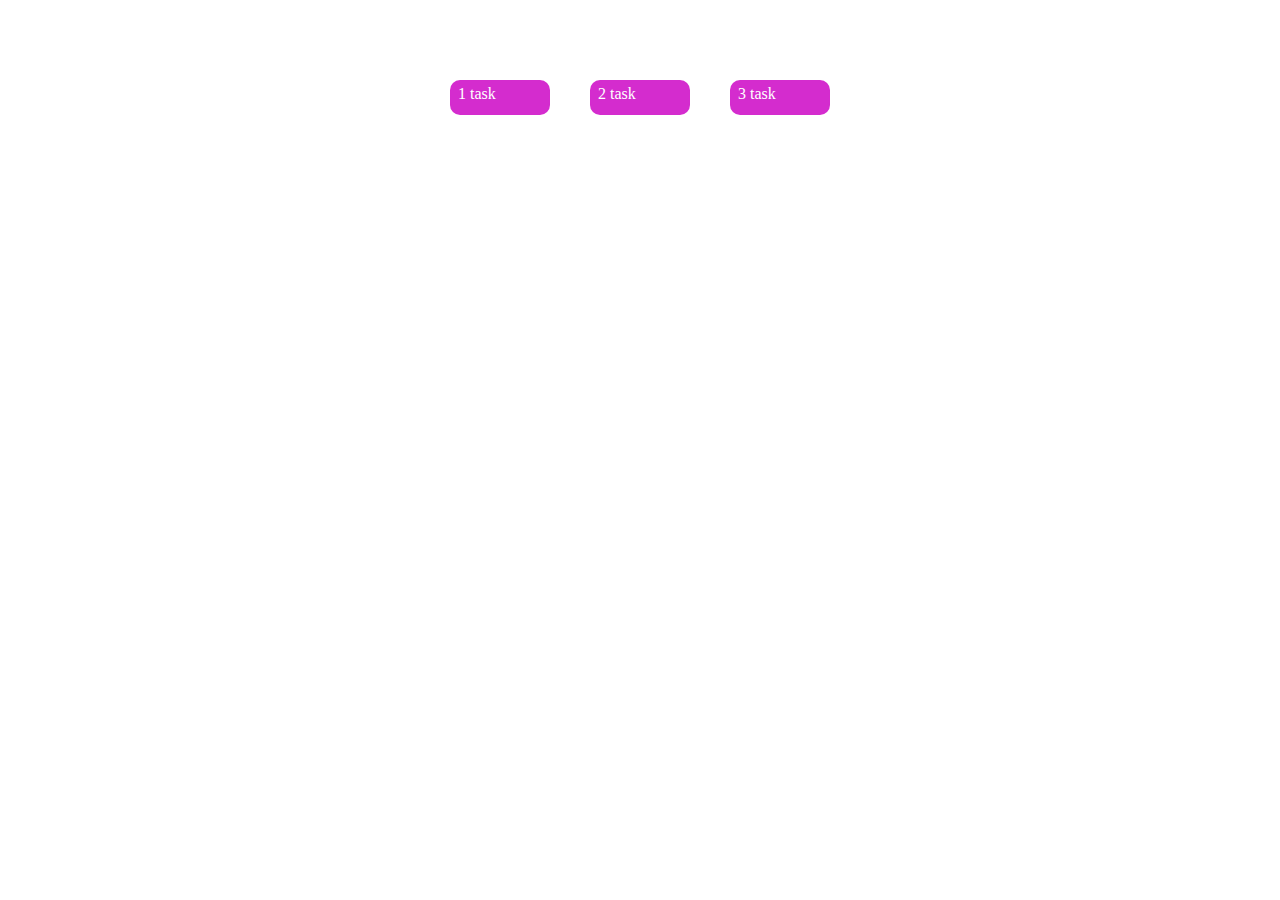
<file: index.html>
<!DOCTYPE html>
<html lang="en">
<head>
    <meta charset="UTF-8">
    <meta name="viewport" content="width=device-width, initial-scale=1.0">
    <link rel="stylesheet" href="./style.css">
    <title> 2 month homework all tasks </title>
</head>
<body>
        <div class="task-link">
            <a href="task1.html" target="_blank"> 1 task </a>
            
            <a href="./task2.html" target="_blank"> 2 task </a> 
            <a href="./task3.html" target="_blank"> 3 task </a> 
        </div>
</body>
</html>
</file>
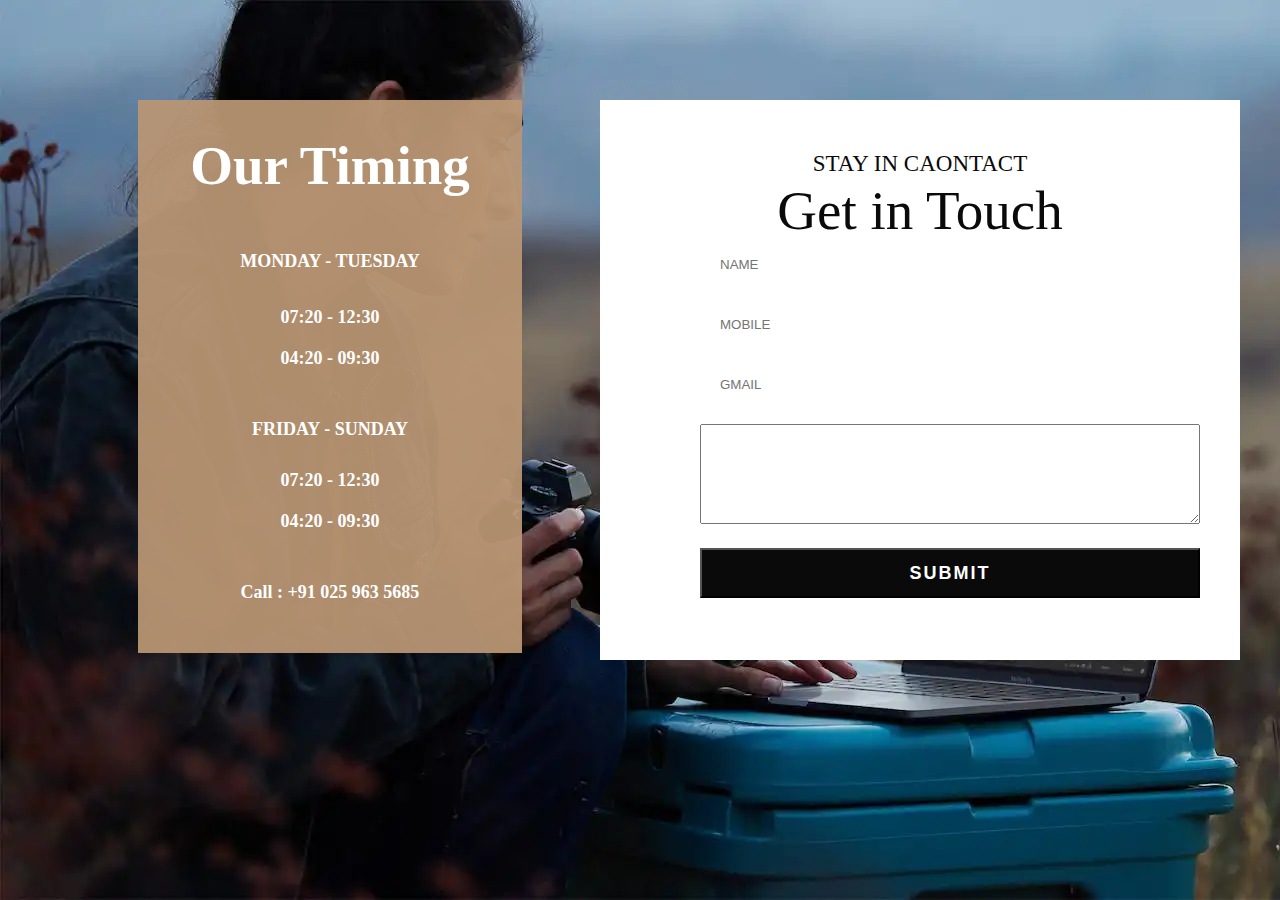
<file: task1.html>
<!DOCTYPE html>
<html lang="en">
<head>
    <meta charset="UTF-8">
    <meta name="viewport" content="width=device-width, initial-scale=1.0">
    <link rel="stylesheet" href="https://cdnjs.cloudflare.com/ajax/libs/font-awesome/6.5.1/css/all.min.css" integrity="sha512-DTOQO9RWCH3ppGqcWaEA1BIZOC6xxalwEsw9c2QQeAIftl+Vegovlnee1c9QX4TctnWMn13TZye+giMm8e2LwA==" crossorigin="anonymous" referrerpolicy="no-referrer" />
    <link rel="stylesheet" href="./task1.css">
    <title> Task 1 </title>
</head>
<body>
    <main class="general-main">
        <div class="general-box">
            <div class="general-main-left">
                <div class="left-info-top">
                    <h1>Our Timing</h1>
                    <p class="left-subtitle-top">
                        MONDAY - TUESDAY
                    </p>
        
                    <p class="left-info">
                        07:20 - 12:30
                    </p>
                    <p class="left-info-two">
                        04:20 - 09:30
                    </p>
    
                </div>
    
                <div class="left-info-botton">
                    <h2> FRIDAY - SUNDAY</h2>
                    <p class="left-desc">
                        07:20 - 12:30
                    </p>
                    <p class="left-desc-two">
                        04:20 - 09:30
                    </p>
                    <p class="left-desc-phone">
                        Call : +91 025 963 5685
                    </p>
                </div>
    
    
                <div class="left-media">
                    <span><i class="fa-brands fa-twitter"></i></span>
                    <span><i class="fa-brands fa-facebook"></i></span>
                    <span><i class="fa-brands fa-instagram"></i></span>
                    <span><i class="fa-brands fa-linkedin"></i></span>
                </div>
            </div>

            <div class="general-main-right">
                <div class="right-desc">
                    <h2>STAY IN CAONTACT</h2>
                    <h3>Get in Touch</h3>
                </div>
                <form>
                    <input type="text" placeholder="NAME">
                    <input type="number" placeholder="MOBILE">
                    <input type="gmail" placeholder="GMAIL">
                    
                    <textarea name="text" id="" cols="30" rows="10" placeholder="messege">

                        

                    </textarea>
                    <button class="btn">
                        submit
                    </button>
                </form>
            </div>

        </div>

    </main>
</body>
</html>
</file>
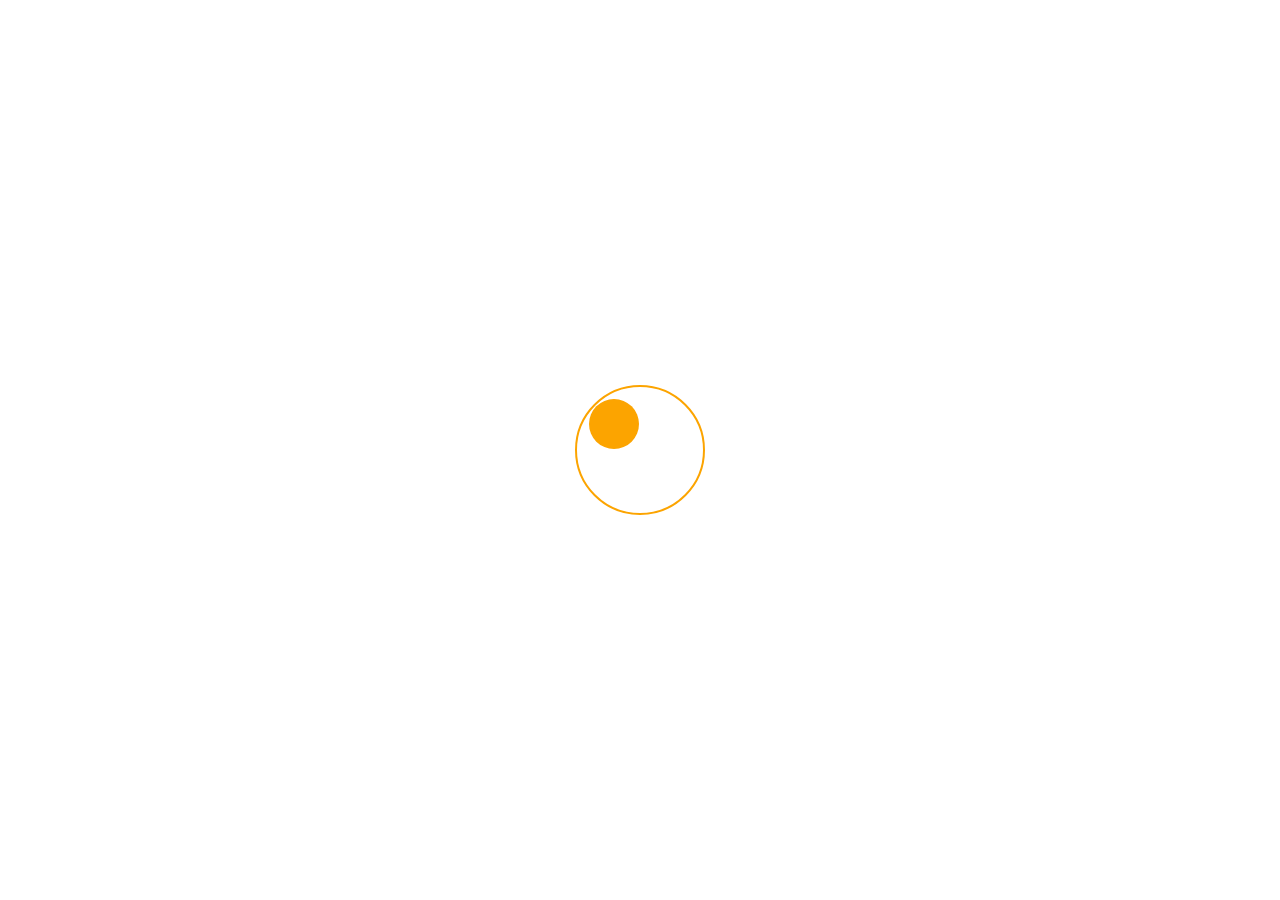
<file: task2.html>
<!DOCTYPE html>
<html lang="en">
<head>
    <meta charset="UTF-8">
    <meta name="viewport" content="width=device-width, initial-scale=1.0">
    <link rel="stylesheet" href="./task2.css">
    <title> task 2 </title>
</head>
<body>



    <div class="general-loader">
        <div class="loader">
            <div class="loader_inside"></div>
        </div>

    </div>


</body>
</html>
</file>
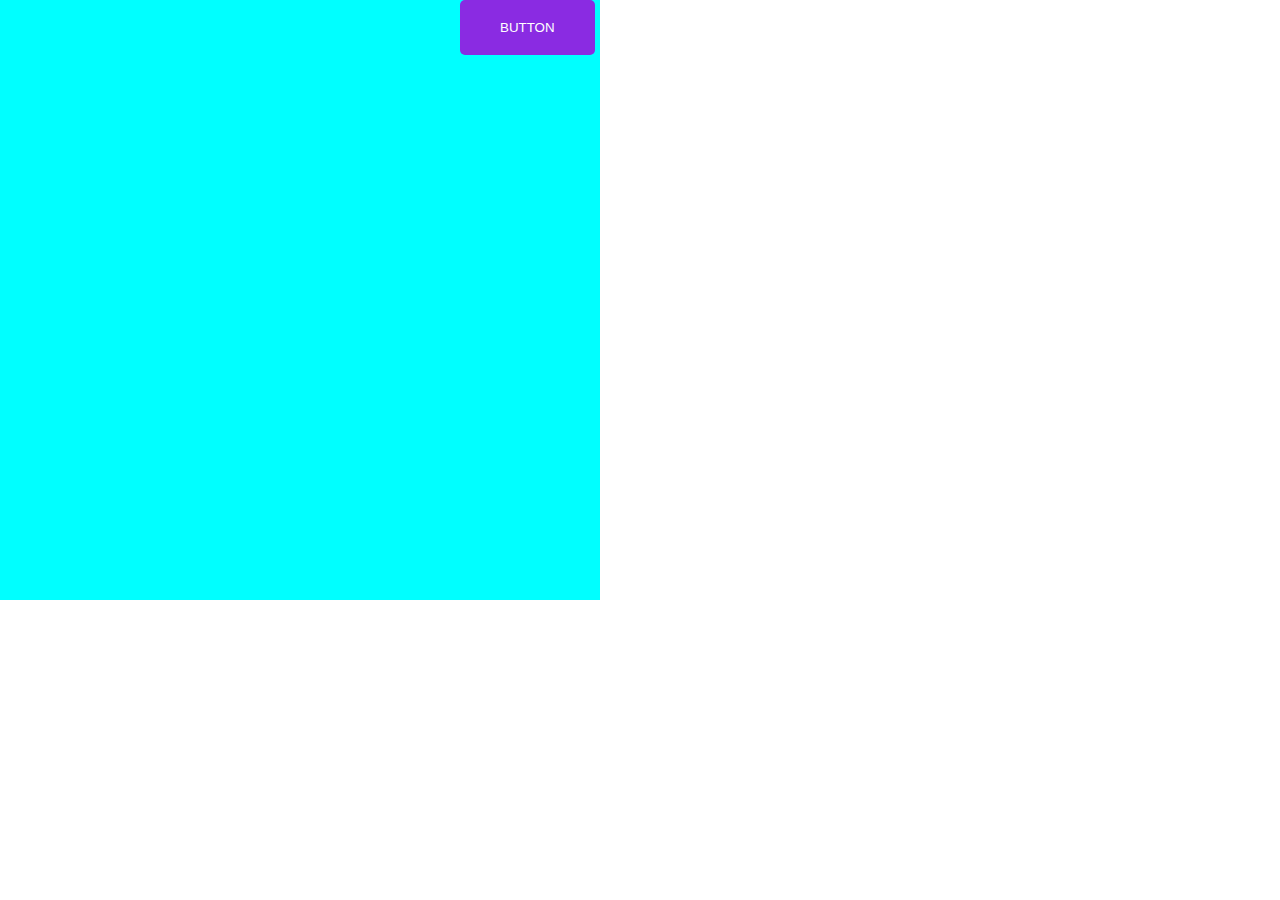
<file: task3.html>
<!DOCTYPE html>
<html lang="en">
<head>
    <meta charset="UTF-8">
    <meta name="viewport" content="width=device-width, initial-scale=1.0">
    <link rel="stylesheet" href="task3.css">
    <title> task 3 </title>
</head>
<body>
    
    <div class="general-btn">
        <button class="btn">
            button 
        </button>
    </div>
</body>
</html>
</file>
<file: style.css>
*{
    margin: 0;
    padding: 0;
    box-sizing: border-box;
    text-decoration: none;
}



.task-link{
    display: flex;
    justify-content: center;
    align-items:center;
    gap: 40px;
    margin: 80px auto;
    border-radius: 10px;

}
.task-link a{
    width: 100px;
    height: 35px;
    display: block;
    background-color: rgb(212, 44, 206);
    color: #fff;
    border-radius: 10px;
    padding: 5px 8px;
    cursor: pointer;


}
</file>
<file: task1.css>
*{
    margin: 0;
    padding: 0;
    box-sizing: border-box;
}


.general-box{
    width: 100%;
    height: 100vh;
    background-image: url(./img/bg\ img.webp);
    background-size: cover;
    position: relative;
    display: flex;
    
    
        
}
.general-main-left{
    width: 30%;
    background-color: #B99674F0;
    position: absolute;
    top: 100px;
    left: 138px;

}

.left-info-top h1{
    font-weight: 600;
    font-size: 55px;
    line-height: 71px;
    color:#fff;
    padding-top: 30px;
    text-align: center;
}

.left-subtitle-top{
    font-weight: 600;
    font-size: 18px;
    line-height: 21px;
    text-align: center;
    color:#fff;
    margin-top: 50px;
}

.left-info{
    font-weight: 600;
    font-size: 18px;
    color:#fff;
    line-height: 21px;
    text-align: center;
    color:#fff;
    padding-top: 35px;

}

.left-info-two{
    font-weight: 600;
    font-size: 18px;
    text-align: center;
    color:#fff;
    padding-top: 20px;

}

.left-info-botton h2{
    font-weight: 600;
    font-size: 18px;
    color:#fff;
    text-align: center;
    line-height: 21px;
    margin-top: 50px;

}

.left-desc{
    font-weight: 600;
    font-size: 18px;
    color:#fff;
    text-align: center;
    line-height: 21px;
    padding-top: 30px;

}

.left-desc-two{
    font-weight: 600;
    font-size: 18px;
    text-align: center;
    color:#fff;
    line-height: 21px;
    padding-top: 20px;

}

.left-desc-phone{
    font-weight: 600;
    font-size: 18px;
    line-height: 21px;
    color:#fff;
    text-align: center;
    margin-top: 50px;

}

.left-media{
    margin-top: 50px;
    color:#fff;
    text-align: center;
    font-size: 24px;
   

}

.general-main-right{
    width: 50%;
    height: 560px;
    background-color:#fff;
    position: absolute;
    top: 100px;
    left: 600px;

}
.right-desc h2{
    font-weight: 400;
    font-size: 23px;
    line-height: 27px;
    text-align: center;
    color:#0A0A0A;
    padding-top: 50px;

}
.right-desc h3{
    font-weight: 400;
    font-size: 55px;
    line-height: 27px;
    text-align: center;
    color:#0A0A0A;
    padding-top: 20px;

}

form input{
    width: 500px;
    height: 40px;
    padding: 20px;
    margin-top: 20px;
    color:#B6B6B6;
    margin-left: 100px;
    border:none;


}

form textarea{
    width: 500px;
    height: 100px;
    margin-left: 100px;
    margin-top: 20px;

}
.btn{
    width: 500px;
    height: 50px;
    margin-top: 20px;
    background-color:#0A0A0A;
    color:#fff;
    font-weight: 700;
    letter-spacing: 2px;
    font-size: 18px;
    text-align: center;
    margin-left: 100px;
    text-transform: uppercase;

}
</file>
<file: task2.css>
*{
    margin: 0;
    padding: 0;
    box-sizing: border-box;
}

.general-loader{
    width: 100%;
    height: 100vh;
     display: flex;
     justify-content: center;
     align-items: center;

}

.loader {
    border-radius: 50%;
    border: 2px solid #FCA400;
    width: 130px;
    height: 130px;
    padding: 12px;
    animation: loader 2s linear infinite;
}

.loader_inside {
    background: #FCA400;
    border-radius: 50%;
    width: 50px;
    height: 50px;
}

@keyframes loader {
    0% {
        transform: rotateZ(0deg);
    }
    100% {
        transform: rotateZ(360deg);
    }
}
</file>
<file: task3.css>
*{
    margin: 0;
    padding: 0;
    box-sizing: border-box;
}

.general-btn{
    width: 600px;
    height: 600px;
    background-color: aqua;

    

}


@keyframes btn_animation {
    from{
        transform: translateX(0);
    }
    to{
        transform: translateX(180deg);
    }
}

.btn{
    padding: 20px 40px;
    border-radius: 5px;
    background-color:blueviolet;
    border:none;
    text-transform: uppercase;
    color:#fff;
    transition: all 2s linear;
    
    
    animation-name: btn_animation;
    animation: duration 2s;
    transition: all 2s linear;    
    animation-timing-function: linear;
    transform: rotate(360deg);
    translate: 50px 0;
    translate: 460px 0;
    transition: all 2s linear;
    transition-duration: 2s;


}
</file>
